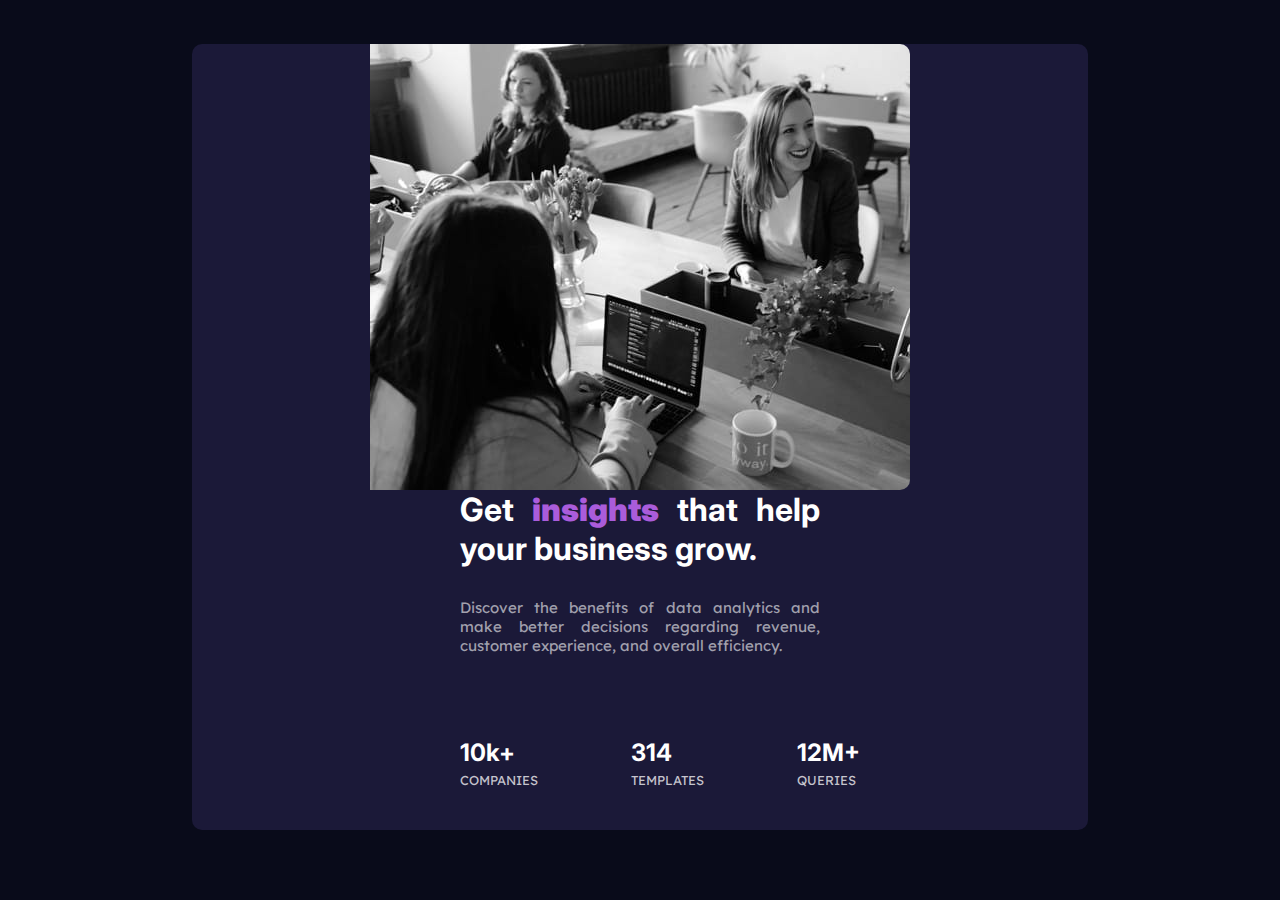
<file: Stats Preview/stats-preview-card-component-main/index.html>
<!DOCTYPE html>
<html lang="pt-br">
<head>
  <meta charset="UTF-8">
  <meta http-equiv="X-UA-Compatible" content="IE=edge">
  <meta name="viewport" content="width=device-width, initial-scale=1.0">
  <title>Stats Preview</title>
  <link rel="shortcut icon" href="images/favicon-32x32.png" type="image/x-icon">
  <link rel="stylesheet" href="style.css">
</head>
<body>
  <div id="container">
    <div id="text">
      <h1>Get <b>insights</b> that help your business grow.</h1>
      <p id="firstp">
        Discover the benefits of data analytics and make better decisions regarding revenue, customer
        experience, and overall efficiency.
      </p>
    
      <div id="stats">
        <p class="secondp"><span>10k+</span> <br>COMPANIES</br></p>
        <p class="secondp"><span>314 </span><br>TEMPLATES</br></p>
        <p class="secondp"><span>12M+ </span><br>QUERIES</br></p>
      </div>
    </div>
        <picture>
          <source media="(max-width: 501px)" srcset="images/image-header-mobile.jpg">
          <img src="images/image-header-desktop.jpg" alt="Imagem Desktop">
        </picture>
      </div>
  </div>
  </body>
</html>
</file>
<file: Stats Preview/stats-preview-card-component-main/style.css>
@charset 'UFT-8';

@import url('https://fonts.googleapis.com/css2?family=Inter:wght@400;700&display=swap');

@import url('https://fonts.googleapis.com/css2?family=Lexend+Deca&display=swap');

:root {
    --backgroundcolor: hsl(233, 47%, 7%);
    --cardcolor: hsl(244, 38%, 16%);
    --colorimage: hsl(277, 64%, 61%);
    --paragraphcolor: hsla(0, 0%, 100%, 0.75);
    --statscolor: hsla(0, 0%, 100%, 0.6); 
    --titlefont: 'Inter', sans-serif; 
    --font02: 'Lexend Deca', sans-serif;
}

* {
    margin: 0px;
    padding: 0px;
}

body {
    display: flex;
    justify-content: center;
    align-items: center;
    width: 97vw;
    height: 97vh;
    margin: auto;
    background-color: var(--backgroundcolor);
    min-width: 360px;
    max-width: 1440px;
    flex-flow: row wrap-reverse;
}

#container {
    display: flex;
    width: 70vw;
    justify-content: center;
    align-items: center;
    background-color: var(--cardcolor);
    border-radius: 10px;
    flex-wrap: wrap-reverse;
    min-width: 654px;
    max-width: 1440px;
}

picture {
    display: flex;
    min-width: 360px;
}

img {
    border-radius: 0px 10px 10px 0px;
    min-width: 360px;
}

/* Como diminuir a imagem do  picture ... background image??*/


#text {
    width: 360px;
    height: 340px;
    margin: auto;
    text-align: justify;
    flex-flow: row wrap;
}

#text h1 {
    color: white;
    font-family: var(--titlefont);
    font-weight: 700;
    margin-bottom: 30px;
}

b {
    color: var(--colorimage);
}

#firstp {
    color: var(--statscolor);
    font-family: var(--font02);
    font-size: 15px;
    font-weight: 400;

}

#stats {
    width: 400px;
    height: 57px;
    display: flex;
    flex-flow: row wrap;
    justify-content: space-between;
    align-items: center;
    margin-top: 80px;
    font-size: small;
    font-weight: 400;
    color: var(--statscolor);

    
}

.secondp {
    color: var(--paragraphcolor);
    font-family: var(--font02);
    
}

span {
    display: inline-block;
    font-weight: 700;
    font-size: x-large;
    font-family: var(--titlefont);
    color: white;
    margin-bottom: 5px;
    
}
</file>
